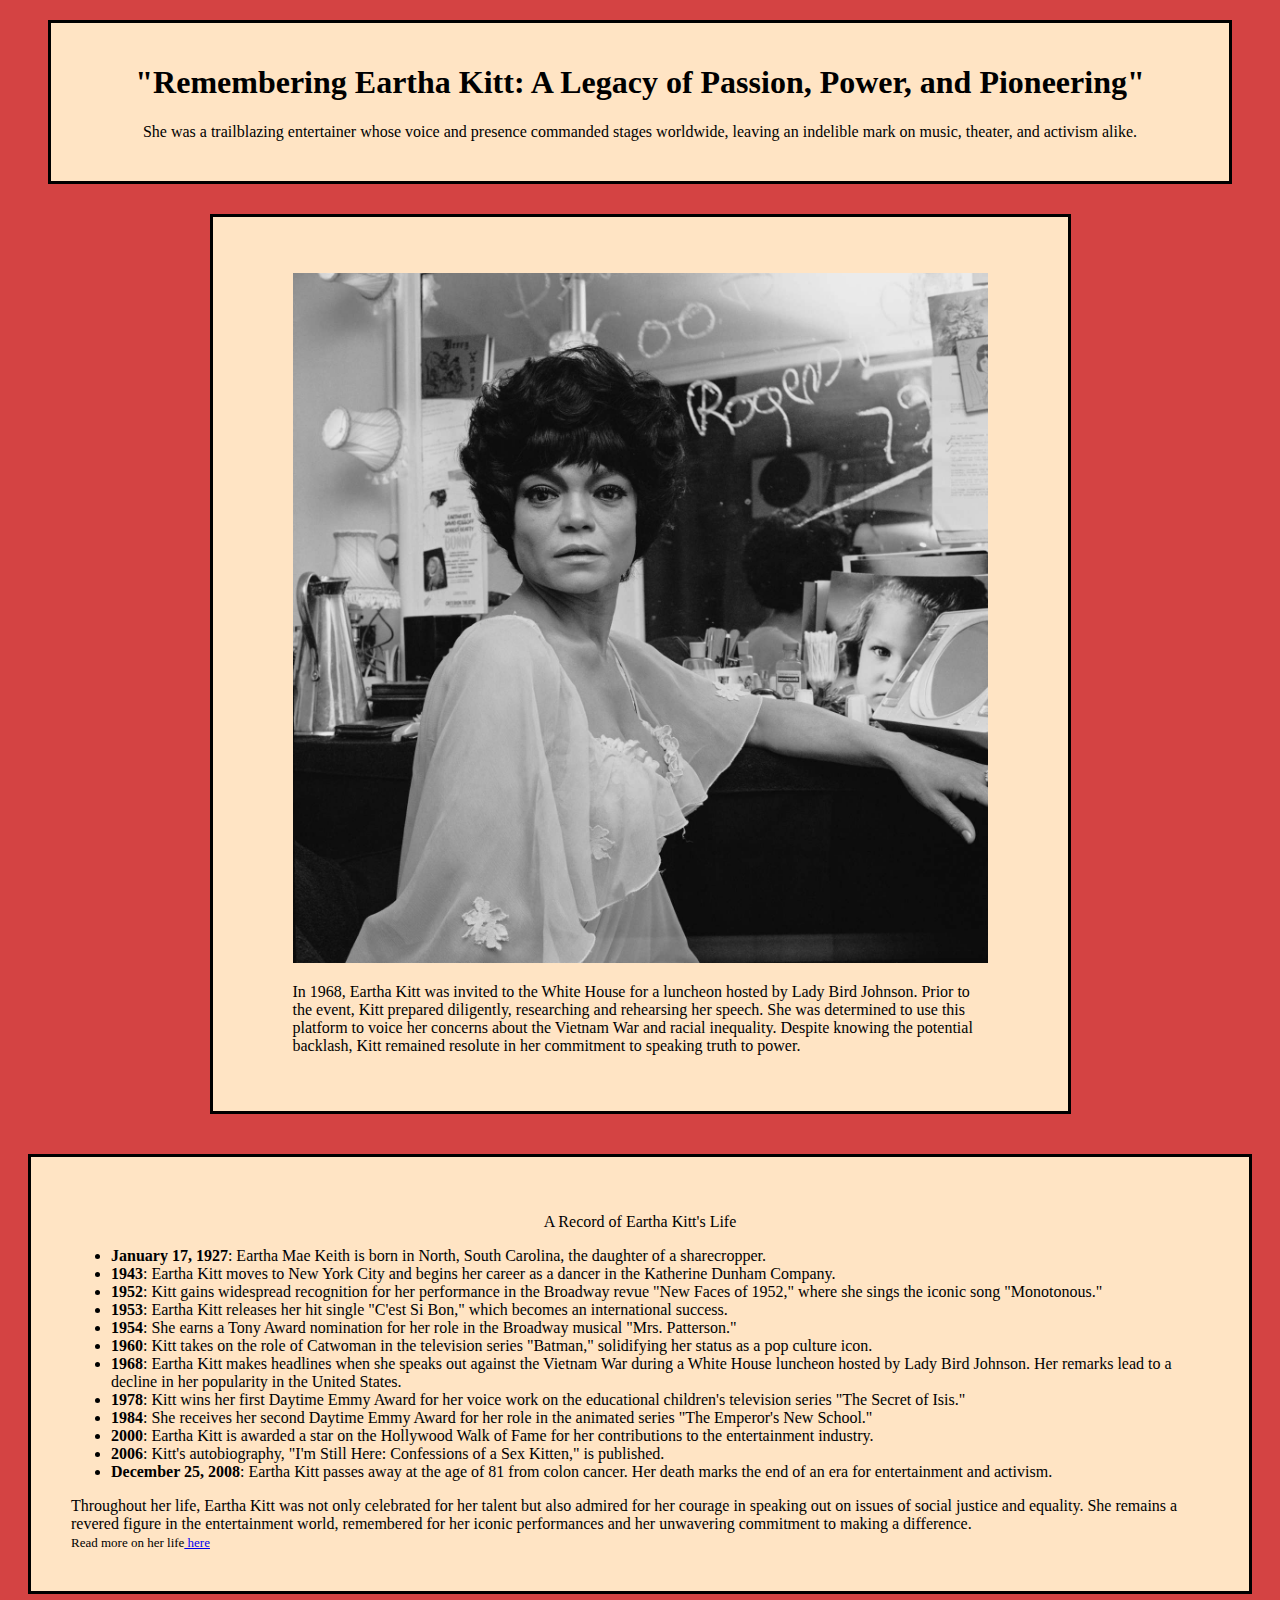
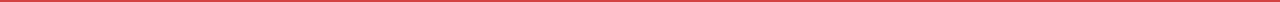
<file: index.html>
<!DOCTYPE html>
<html lang="en">

<head>
    <meta charset="UTF-8">
    <meta name="viewport" content="width=device-width, initial-scale=1.0">
    <title>Document</title>
    <link rel="stylesheet" href="css/index.css">
</head>
<header>
    <div id="headBox" class="col">
        <div class="row">
            <h1 id="title">"Remembering Eartha Kitt: A Legacy of Passion, Power, and Pioneering"</h1>
    <span>She was a trailblazing entertainer whose voice and presence commanded stages worldwide, leaving an indelible mark on music, theater, and activism alike.</span>
        </div>
    </div>
    
</header>
<body>
    <main id="main">
    <div id="pictureBox" class="col">
        <figure id="img-div">
            <img id="image" src="images/whiteHouseVisit.jpg"
                alt="Earth Kitt gets ready for a controversial day at the White House." width="700px" max-width="100%" height="auto">
            <figcaption id="img-caption">In 1968, Eartha Kitt was invited to the White House for a luncheon hosted by Lady Bird Johnson.
                Prior to the event, Kitt prepared diligently, researching and rehearsing her speech. She was determined
                to use this platform to voice her concerns about the Vietnam War and racial inequality. Despite knowing
                the potential backlash, Kitt remained resolute in her commitment to speaking truth to power.
            </figcaption>
        </figure>
    </div>
    <div id="timelineBox" class="col">
        <section id="tribute-info">
            <p id="timelineSub">A Record of Eartha Kitt's Life</p>
            <ul>
                <li><strong>January 17, 1927</strong>: Eartha Mae Keith is born in North, South Carolina, the daughter
                    of a sharecropper.</li>
                <li><strong>1943</strong>: Eartha Kitt moves to New York City and begins her career as a dancer in the
                    Katherine Dunham Company.</li>
                <li><strong>1952</strong>: Kitt gains widespread recognition for her performance in the Broadway revue
                    "New Faces of 1952," where she sings the iconic song "Monotonous."</li>
                <li><strong>1953</strong>: Eartha Kitt releases her hit single "C'est Si Bon," which becomes an
                    international success.</li>
                <li><strong>1954</strong>: She earns a Tony Award nomination for her role in the Broadway musical "Mrs.
                    Patterson."</li>
                <li><strong>1960</strong>: Kitt takes on the role of Catwoman in the television series "Batman,"
                    solidifying her status as a pop culture icon.</li>
                <li><strong>1968</strong>: Eartha Kitt makes headlines when she speaks out against the Vietnam War
                    during a White House luncheon hosted by Lady Bird Johnson. Her remarks lead to a decline in her
                    popularity in the United States.</li>
                <li><strong>1978</strong>: Kitt wins her first Daytime Emmy Award for her voice work on the educational
                    children's television series "The Secret of Isis."</li>
                <li><strong>1984</strong>: She receives her second Daytime Emmy Award for her role in the animated
                    series "The Emperor's New School."</li>
                <li><strong>2000</strong>: Eartha Kitt is awarded a star on the Hollywood Walk of Fame for her
                    contributions to the entertainment industry.</li>
                <li><strong>2006</strong>: Kitt's autobiography, "I'm Still Here: Confessions of a Sex Kitten," is
                    published.</li>
                <li><strong>December 25, 2008</strong>: Eartha Kitt passes away at the age of 81 from colon cancer. Her
                    death marks the end of an era for entertainment and activism.</li>
            </ul>
            <span>Throughout her life, Eartha Kitt was not only celebrated for her talent but also admired for her
                courage in speaking out on issues of social justice and equality. She remains a revered figure in the
                entertainment world, remembered for her iconic performances and her unwavering commitment to making a
                difference.</span>
            <section></section>
            <span id="smallText">Read more on her life<a id="tribute-link" class="link" href="https://www.goodreads.com/en/book/show/547841" target="_blank"> here</a></span>
        </section>
    </div>
</main>
</body>

</html>
</file>
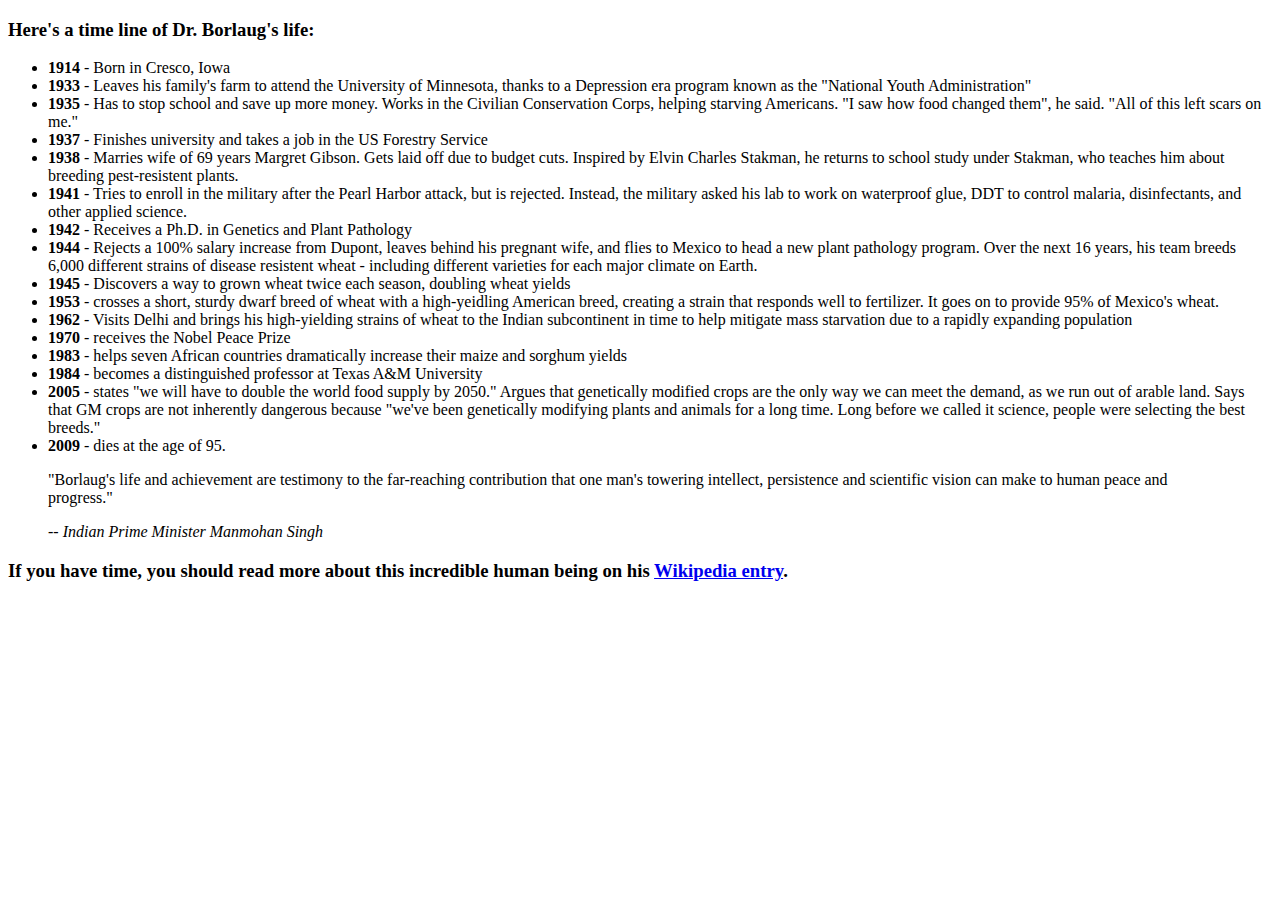
<file: test.html>
<!DOCTYPE html>
<html lang="en">
<head>
    <meta charset="UTF-8">
    <meta name="viewport" content="width=device-width, initial-scale=1.0">
    <title>Document</title>
</head>
<body>
    <section id="tribute-info">
        <h3 id="headline">Here's a time line of Dr. Borlaug's life:</h3>
        <ul>
          <li><strong>1914</strong> - Born in Cresco, Iowa</li>
          <li>
            <strong>1933</strong> - Leaves his family's farm to attend the
            University of Minnesota, thanks to a Depression era program known as
            the "National Youth Administration"
          </li>
          <li>
            <strong>1935</strong> - Has to stop school and save up more money.
            Works in the Civilian Conservation Corps, helping starving
            Americans. "I saw how food changed them", he said. "All of this left
            scars on me."
          </li>
          <li>
            <strong>1937</strong> - Finishes university and takes a job in the
            US Forestry Service
          </li>
          <li>
            <strong>1938</strong> - Marries wife of 69 years Margret Gibson.
            Gets laid off due to budget cuts. Inspired by Elvin Charles Stakman,
            he returns to school study under Stakman, who teaches him about
            breeding pest-resistent plants.
          </li>
          <li>
            <strong>1941</strong> - Tries to enroll in the military after the
            Pearl Harbor attack, but is rejected. Instead, the military asked
            his lab to work on waterproof glue, DDT to control malaria,
            disinfectants, and other applied science.
          </li>
          <li>
            <strong>1942</strong> - Receives a Ph.D. in Genetics and Plant
            Pathology
          </li>
          <li>
            <strong>1944</strong> - Rejects a 100% salary increase from Dupont,
            leaves behind his pregnant wife, and flies to Mexico to head a new
            plant pathology program. Over the next 16 years, his team breeds
            6,000 different strains of disease resistent wheat - including
            different varieties for each major climate on Earth.
          </li>
          <li>
            <strong>1945</strong> - Discovers a way to grown wheat twice each
            season, doubling wheat yields
          </li>
          <li>
            <strong>1953</strong> - crosses a short, sturdy dwarf breed of wheat
            with a high-yeidling American breed, creating a strain that responds
            well to fertilizer. It goes on to provide 95% of Mexico's wheat.
          </li>
          <li>
            <strong>1962</strong> - Visits Delhi and brings his high-yielding
            strains of wheat to the Indian subcontinent in time to help mitigate
            mass starvation due to a rapidly expanding population
          </li>
          <li><strong>1970</strong> - receives the Nobel Peace Prize</li>
          <li>
            <strong>1983</strong> - helps seven African countries dramatically
            increase their maize and sorghum yields
          </li>
          <li>
            <strong>1984</strong> - becomes a distinguished professor at Texas
            A&M University
          </li>
          <li>
            <strong>2005</strong> - states "we will have to double the world
            food supply by 2050." Argues that genetically modified crops are the
            only way we can meet the demand, as we run out of arable land. Says
            that GM crops are not inherently dangerous because "we've been
            genetically modifying plants and animals for a long time. Long
            before we called it science, people were selecting the best breeds."
          </li>
          <li><strong>2009</strong> - dies at the age of 95.</li>
        </ul>
        <blockquote
          cite="http://news.rediff.com/report/2009/sep/14/pm-pays-tribute-to-father-of-green-revolution-borlaug.htm"
        >
          <p>
            "Borlaug's life and achievement are testimony to the far-reaching
            contribution that one man's towering intellect, persistence and
            scientific vision can make to human peace and progress."
          </p>
          <cite>-- Indian Prime Minister Manmohan Singh</cite>
        </blockquote>
        <h3>
          If you have time, you should read more about this incredible human
          being on his
          <a
            id="tribute-link"
            href="https://en.wikipedia.org/wiki/Norman_Borlaug"
            target="_blank"
            >Wikipedia entry</a
          >.
        </h3>
      </section>
</body>
</html>
</file>
<file: css/index.css>
body{ background-color: #d44343;
}
#pictureBox{
    border: 3px solid #000;
    width: 775px;
    margin-right: auto;
    margin-left: auto; 
    font-family:Georgia, 'Times New Roman', Times, serif;
    padding-top: 20px;
    padding: 40px;
    background-color: bisque;
}
#image{
    display: block;
    flex-wrap: wrap;
    padding-bottom: 20px;
    max-width:100%; 
    height:auto;

}
#timelineBox{
    border: 3px solid #000;
    background-color: bisque;
    margin-top: 40px;
    padding: 40px;
    margin-left: 20px;
    margin-right: 20px;
    font-family:Georgia, 'Times New Roman', Times, serif;
}
#headBox{
    border: 3px solid #000;
    background-color: bisque;
    padding: 20px;
    padding-bottom: 40px;
    margin-left: 40px;
    margin-right: 40px;
    margin-top: 20px;
    margin-bottom: 30px;
    text-align: center;
    font-family:Georgia, 'Times New Roman', Times, serif;
}
#timelineSub{
    text-align: center;
}
#smallText{
    font-size: small;
    padding-top: 10px;
   
}
</file>
